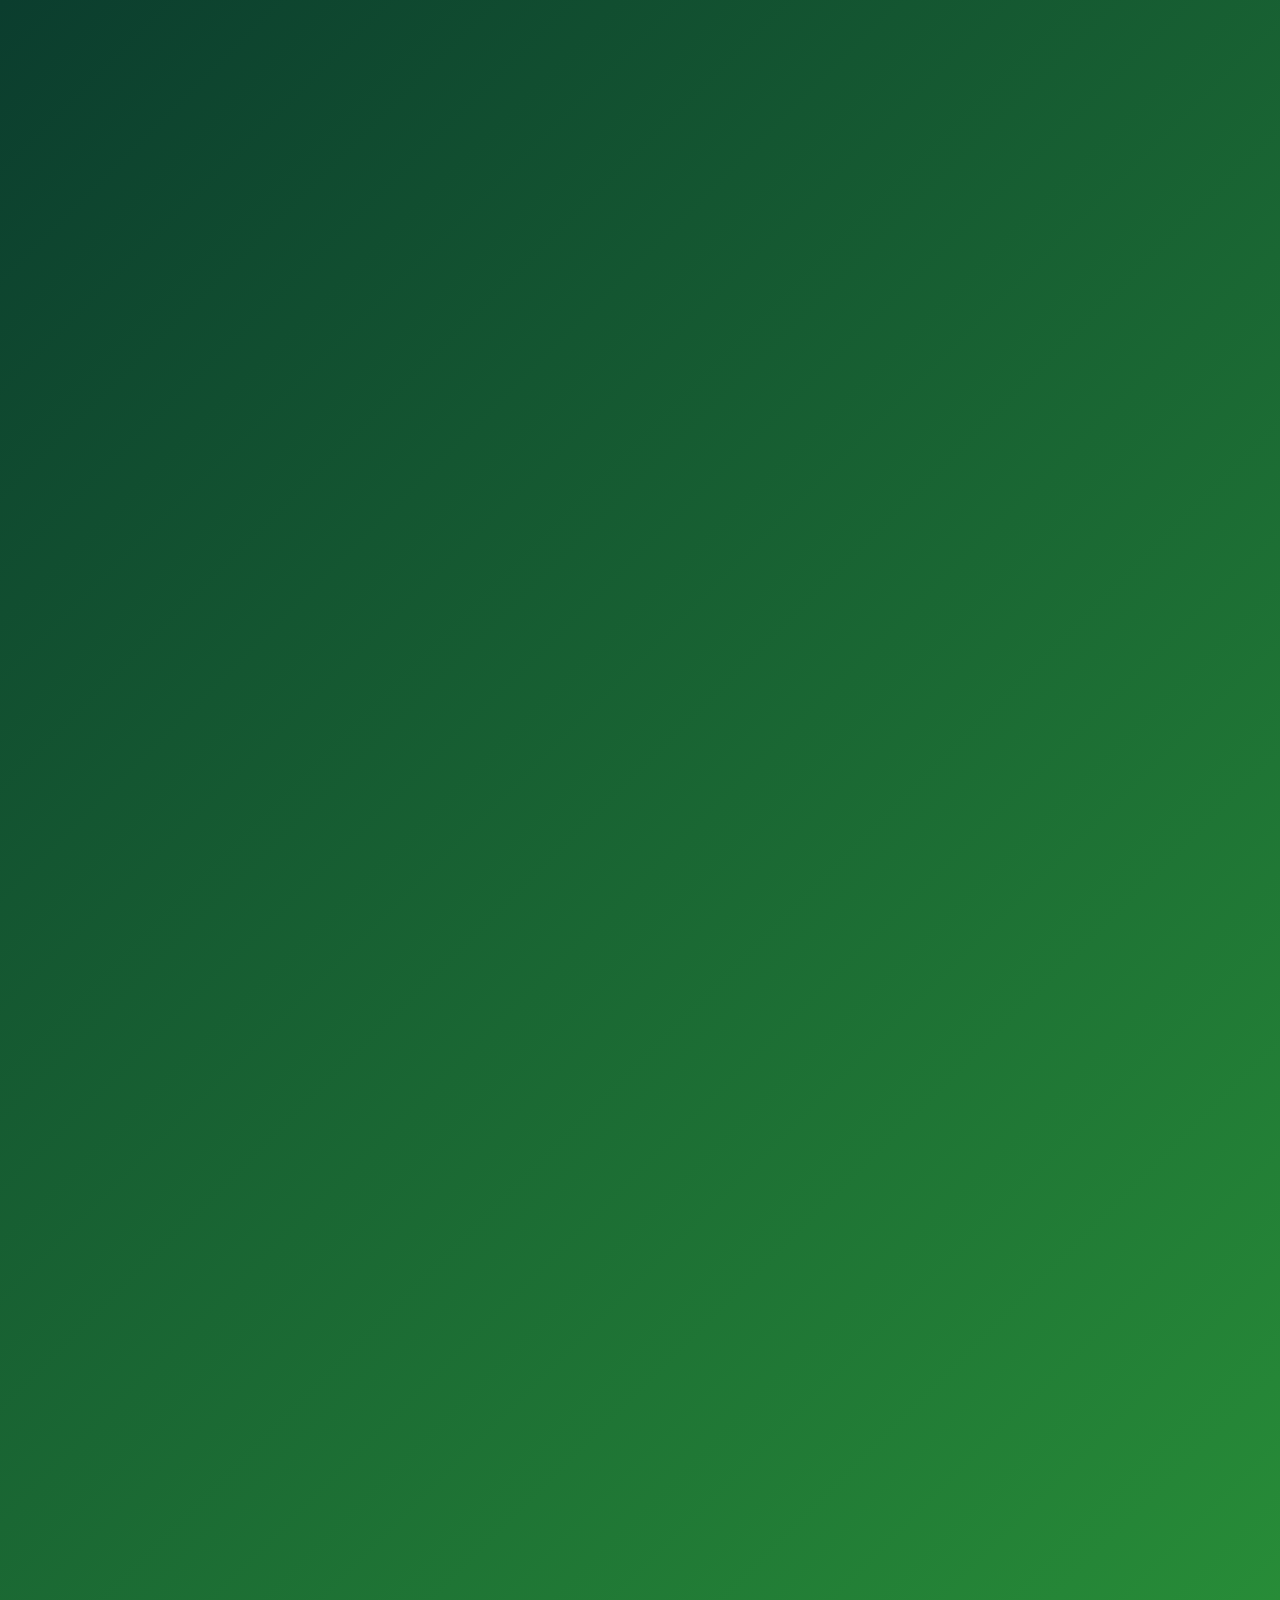
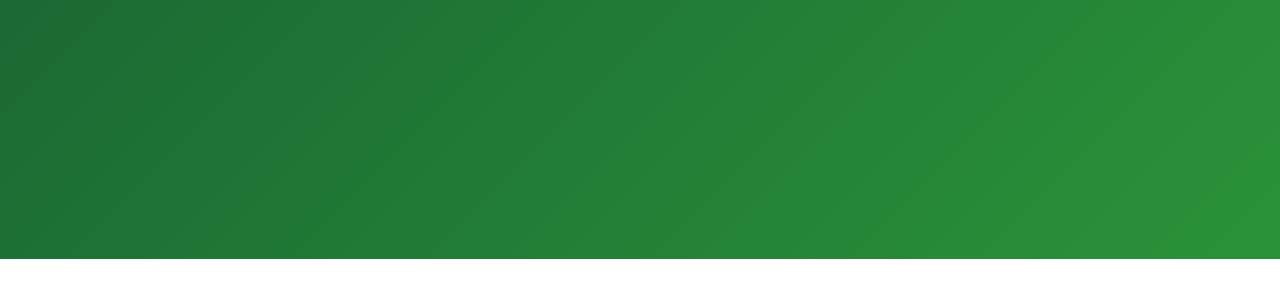
<file: index.html>
<!DOCTYPE html>
<html lang="en">
<head>
  <meta charset="UTF-8">
  <meta name="viewport" content="width=device-width, initial-scale=1.0">
  <title>Camp Eureka 2025</title>
  <!-- Google Fonts -->
  <link href="https://fonts.googleapis.com/css2?family=Cinzel:wght@600&family=Cormorant+Garamond:wght@400&display=swap" rel="stylesheet">
  <link rel="stylesheet" href="style.css">
  <link rel="stylesheet" href="https://cdnjs.cloudflare.com/ajax/libs/font-awesome/6.5.0/css/all.min.css">

</head>
<body>
  <!-- Hero Section -->
  <section class="hero">
    <div class="overlay">
      <h1 class="fade-drop">Champions of Eureka</h1>
      <p class="fade-drop delay">Honouring the brave, the bold, and the brilliant minds of Camp Eureka 2025.</p>
    </div>
  </section>

  <!-- Volunteers Section -->
  <section class="volunteers fade-section">
    <h2>With Gratitude</h2>
    <p>To those that came before, paving the way for today.</p>
    <div class="volunteer-grid">
      <div class="volunteer">
        <a href="volunteer1.jpg" class="lightbox-link"><img src="volunteer1.jpg" alt="Highlight 1"></a>
      </div>
      <div class="volunteer">
        <a href="volunteer2.jpg" class="lightbox-link"><img src="volunteer2.jpg" alt="Highlight 1"></a>

      </div>
    </div>
  </section>
   
<aside class="sidebar">
  <ul class="game-list">
    <li><a href="game1.html" class="game-link">1st Side Die: Monkey Mayhem</a></li>
    <li><a href="game2.html" class="game-link">2nd Side Die: Crocodile Crossing</a></li>
    <li><a href="game3.html" class="game-link">3rd Side Die: Jungle Trivia</a></li>
    <li><a href="game4.html" class="game-link">4th Side Die: Jungle Soundoff</a></li>
    <li><a href="game5.html" class="game-link">5th Side Die: Snake Egg Transfer</a></li>
    <li><a href="game6.html" class="game-link">6th Side Die: Shaman’s Curse</a></li>
          <li><a href="winners.html">Winners</a></li>
  </ul>
</aside>


  <!-- Fade-in Scroll Script -->
  <script src="script.js"></script>
</body>
</html>
</file>
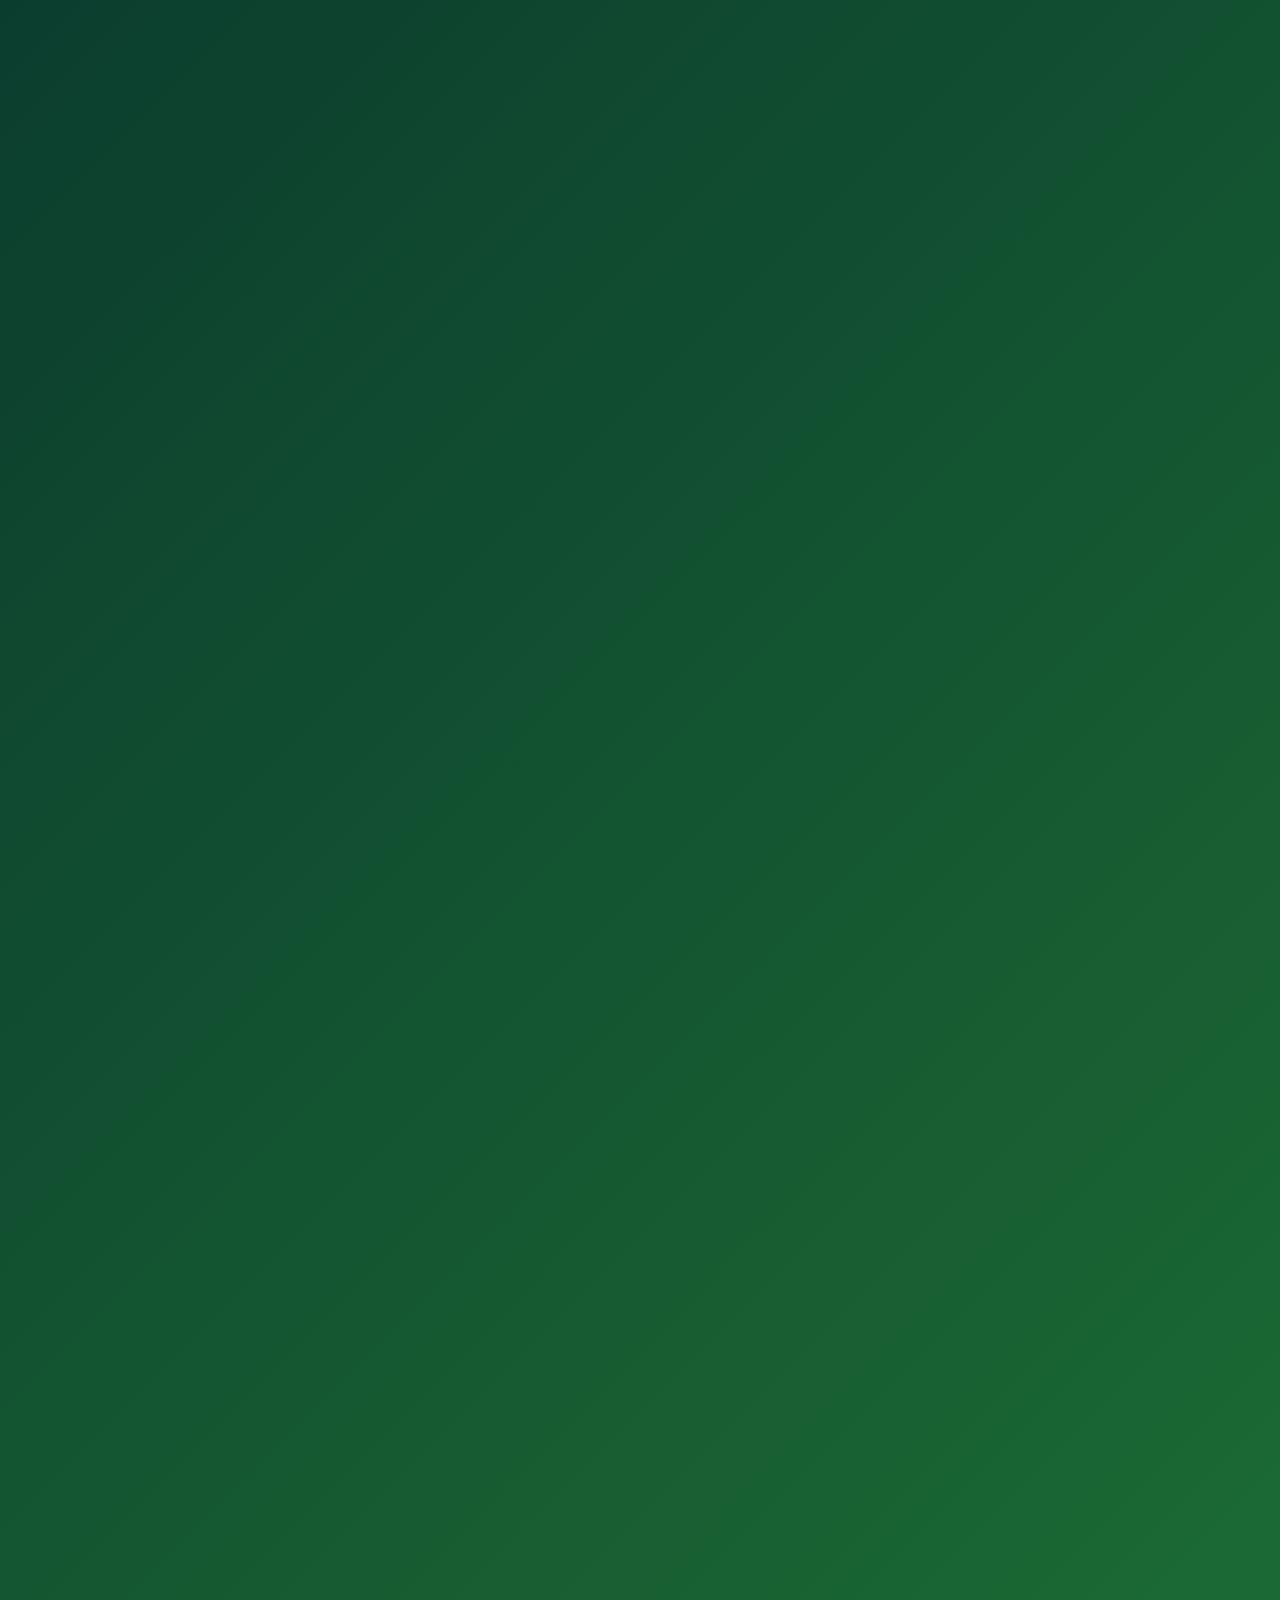
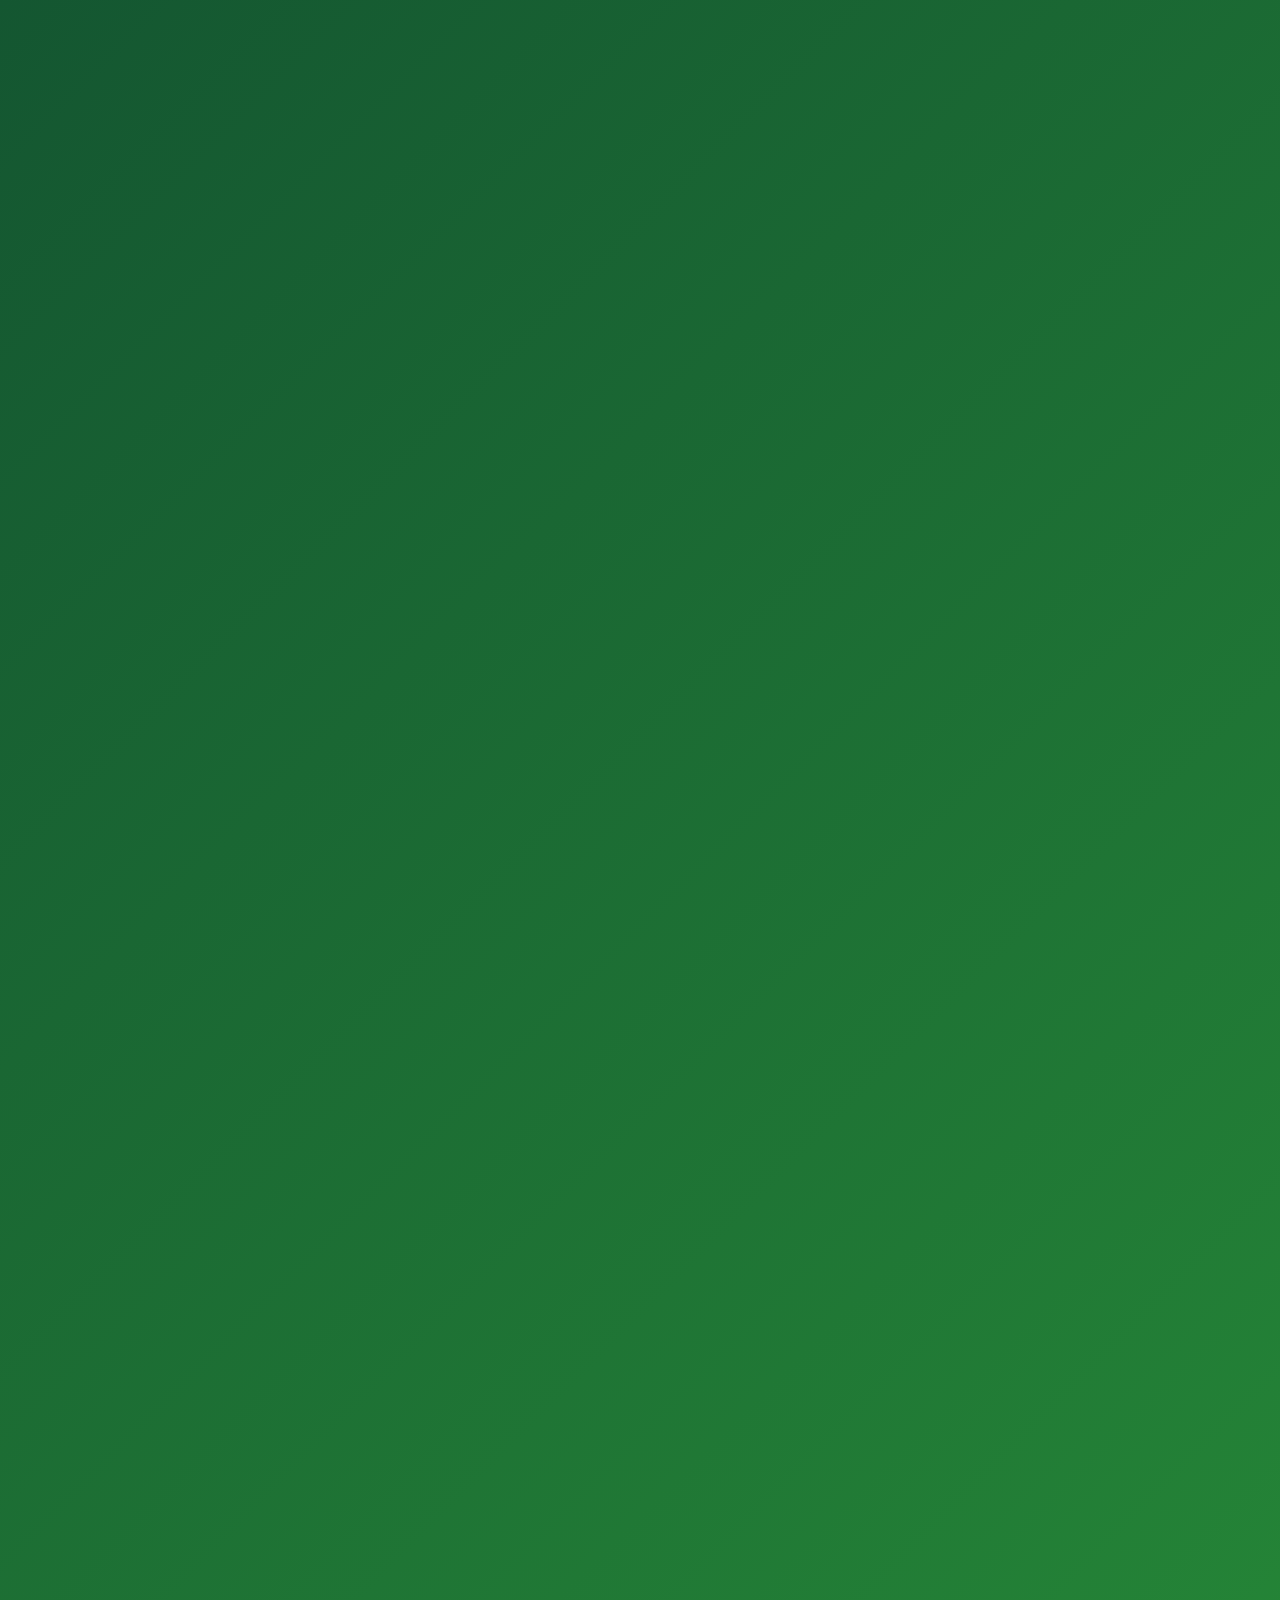
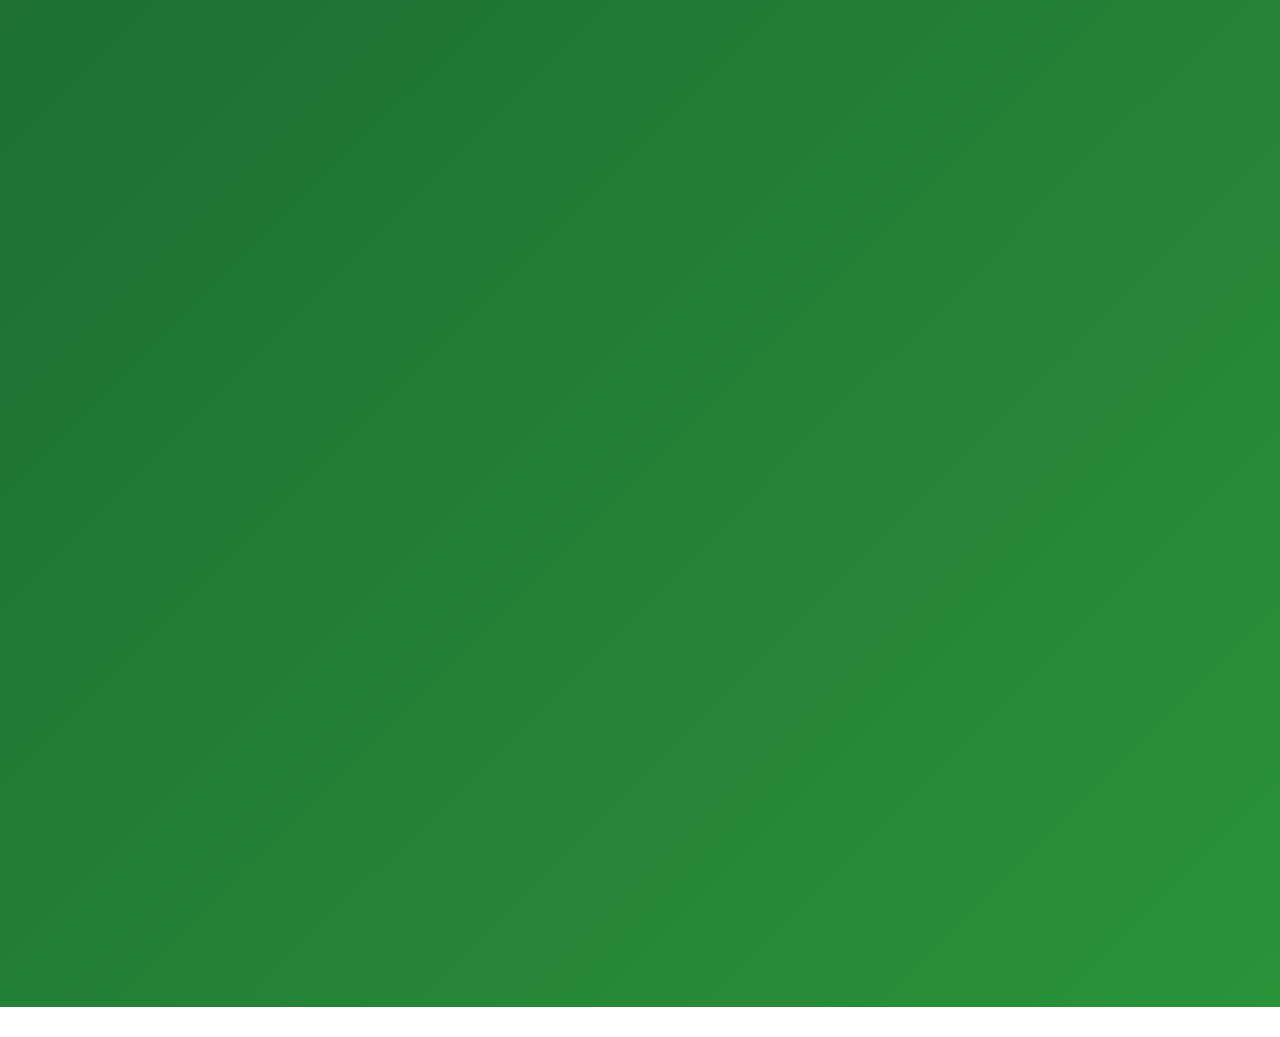
<file: game1.html>
<!DOCTYPE html>
<html lang="en">
<head>
  <meta charset="UTF-8">
  <meta name="viewport" content="width=device-width, initial-scale=1.0">
  <title>Game 1 – Monkey Mayhem</title>
  <link href="https://fonts.googleapis.com/css2?family=Cinzel:wght@600&family=Cormorant+Garamond:wght@400&display=swap" rel="stylesheet">
  <link rel="stylesheet" href="style.css">
</head>
<body>

  <!-- Sidebar -->
<aside class="sidebar">
  <ul class="game-list">
    <li><a href="index.html" class="game-link">Home</a></li>
    <li><a href="game1.html" class="game-link">1st Side Die: Monkey Mayhem</a></li>
    <li><a href="game2.html" class="game-link">2nd Side Die: Crocodile Crossing</a></li>
    <li><a href="game3.html" class="game-link">3rd Side Die: Jungle Trivia</a></li>
    <li><a href="game4.html" class="game-link">4th Side Die: Jungle Soundoff</a></li>
    <li><a href="game5.html" class="game-link">5th Side Die: Snake Egg Transfer</a></li>
    <li><a href="game6.html" class="game-link">6th Side Die: Shaman’s Curse</a></li>
          <li><a href="winners.html">Winners</a></li>
  </ul>
</aside>

  <!-- Main Content -->
  <div class="page-content">
    <div class="game-hero">
      <img src="game1.jpg" alt="Monkey Mayhem Tile" class="game-tile-image">
    </div>

    <div class="game-description">
      <h1>Side Die: Monkey Mayhem</h1>
      <p>One blindfolded player must retrieve a hidden “banana” (plush) using only verbal directions from teammates. Requires clear communication. Obstacles marked with cones or floor markers. No physical contact allowed. Challenge ends when the banana is retrieved and returned.</p>
    </div>

    <div class="game-highlights">
      <h2>Highlights</h2>
      <div class="highlight-grid">
        <a href="placeholder.jpg" class="lightbox-link"><img src="placeholder.jpg" alt="Highlight 1"></a>
        <a href="placeholder.jpg" class="lightbox-link"><img src="placeholder.jpg" alt="Highlight 2"></a>
      </div>
    </div>
  </div>

  <script src="script.js"></script>
</body>
</html>
</file>
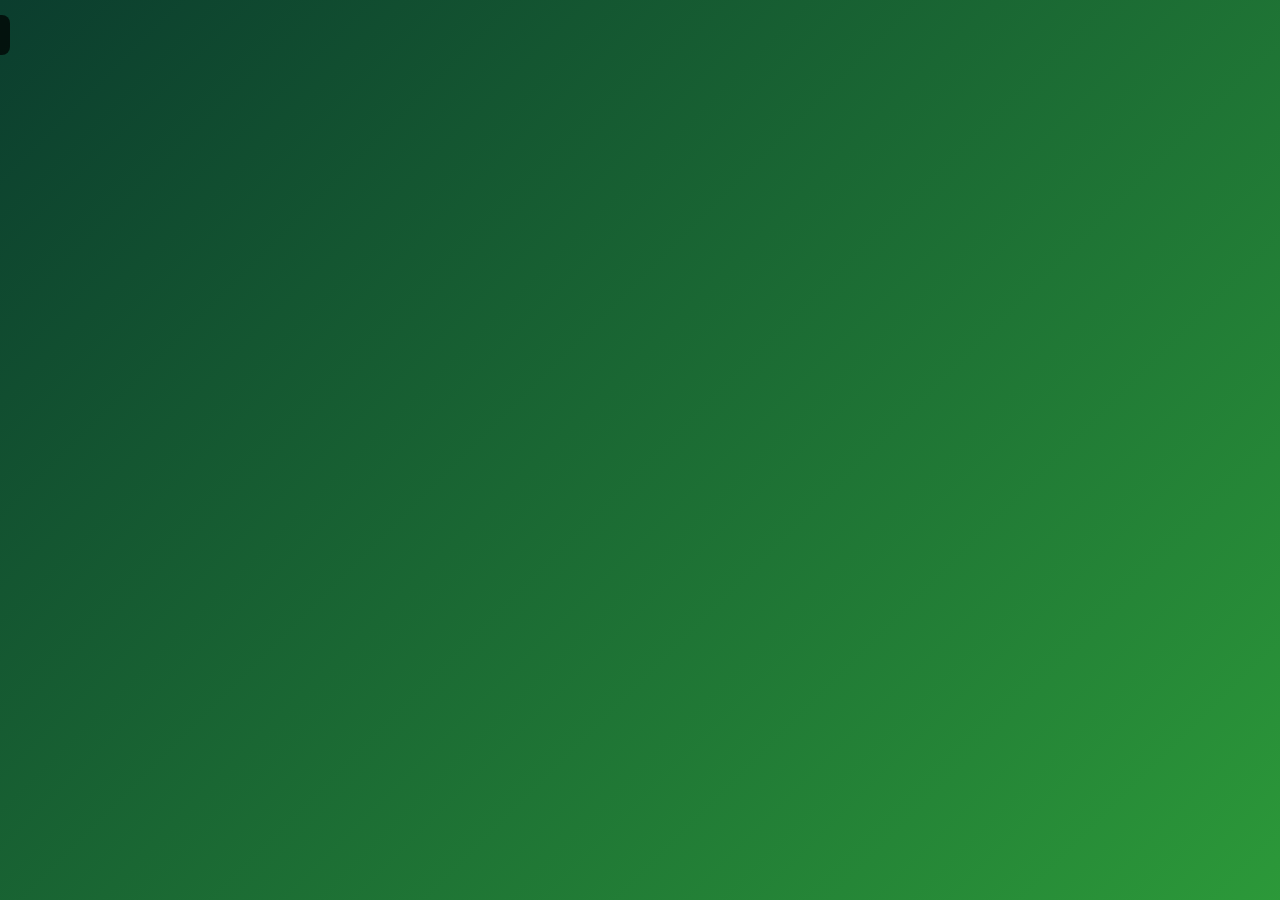
<file: game3.html>
<!DOCTYPE html>
<html lang="en">
<head>
  <meta charset="UTF-8">
  <meta name="viewport" content="width=device-width, initial-scale=1.0">
  <title>Game 3 – Jungle Trivia</title>
  <link href="https://fonts.googleapis.com/css2?family=Cinzel:wght@600&family=Cormorant+Garamond:wght@400&display=swap" rel="stylesheet">
  <link rel="stylesheet" href="style.css">
</head>
<body>
   <!-- Hamburger Button -->
<div class="hamburger" id="hamburger">
  &#9776; <!-- Unicode hamburger icon -->
</div>
  <div class="sidebar">
  <ul class="game-list">
    <li><a href="index.html" class="game-link">Home</a></li>
    <li><a href="game1.html" class="game-link">1st Side Die: Monkey Mayhem</a></li>
    <li><a href="game2.html" class="game-link">2nd Side Die: Crocodile Crossing</a></li>
    <li><a href="game3.html" class="game-link">3rd Side Die: Jungle Trivia</a></li>
    <li><a href="game4.html" class="game-link">4th Side Die: Jungle Soundoff</a></li>
    <li><a href="game5.html" class="game-link">5th Side Die: Snake Egg Transfer</a></li>
    <li><a href="game6.html" class="game-link">6th Side Die: Shaman’s Curse</a></li>
          <li><a href="winners.html">Winners</a></li>
  </ul>
  </div>

  <div class="page-content">
    <div class="game-hero">
      <img src="game3.jpg" alt="Jungle Trivia Tile" class="game-tile-image">
    </div>

    <div class="game-description">
      <h1>Side Die: Jungle Trivia</h1>
      <p>A fast-paced jungle quiz where players race to buzz in with the right answers. But beware—buzzing too early with the wrong answer gives the other team the advantage. Quick thinking and sharp knowledge are the keys to victory.</p>
    </div>


  <script src="script.js"></script>
</body>
</html>
</file>
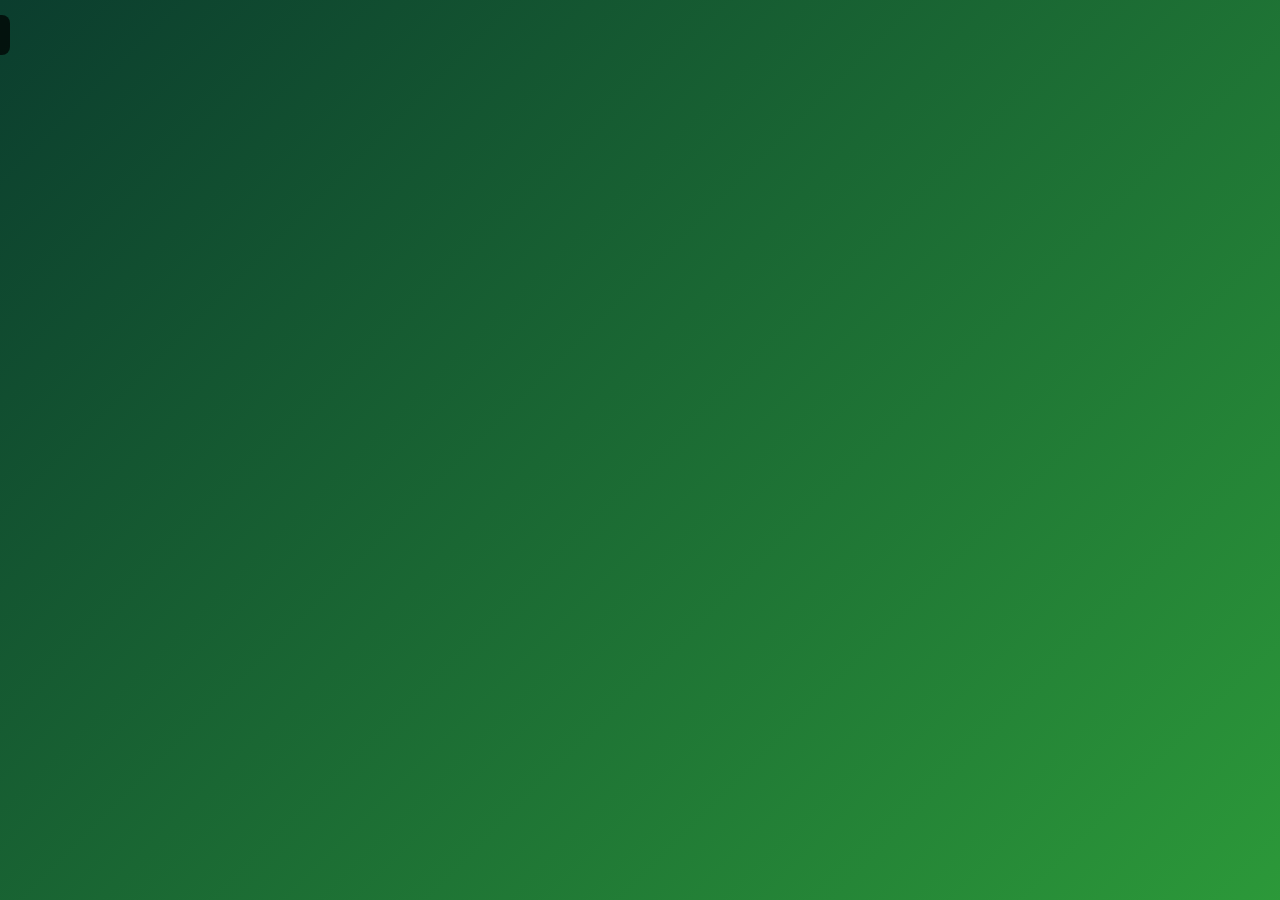
<file: game4.html>
<!DOCTYPE html>
<html lang="en">
<head>
  <meta charset="UTF-8">
  <meta name="viewport" content="width=device-width, initial-scale=1.0">
  <title>Game 4 – Jungle Soundoff</title>
  <link href="https://fonts.googleapis.com/css2?family=Cinzel:wght@600&family=Cormorant+Garamond:wght@400&display=swap" rel="stylesheet">
  <link rel="stylesheet" href="style.css">
</head>
<body>
   <!-- Hamburger Button -->
<div class="hamburger" id="hamburger">
  &#9776; <!-- Unicode hamburger icon -->
</div>
  <div class="sidebar">
  <ul class="game-list">
    <li><a href="index.html" class="game-link">Home</a></li>
    <li><a href="game1.html" class="game-link">1st Side Die: Monkey Mayhem</a></li>
    <li><a href="game2.html" class="game-link">2nd Side Die: Crocodile Crossing</a></li>
    <li><a href="game3.html" class="game-link">3rd Side Die: Jungle Trivia</a></li>
    <li><a href="game4.html" class="game-link">4th Side Die: Jungle Soundoff</a></li>
    <li><a href="game5.html" class="game-link">5th Side Die: Snake Egg Transfer</a></li>
    <li><a href="game6.html" class="game-link">6th Side Die: Shaman’s Curse</a></li>
          <li><a href="winners.html">Winners</a></li>
  </ul>
  </div>

  <div class="page-content">
    <div class="game-hero">
      <img src="game4.jpg" alt="Jungle Soundoff Tile" class="game-tile-image">
    </div>

    <div class="game-description">
      <h1>Side Die: Jungle Soundoff</h1>
      <p>Two performers—one miming and one making sounds—bring jungle animals to life while teammates guess what they are. With just one minute per round, creativity and teamwork will determine which team roars to the top.</p>
    </div>
  <script src="script.js"></script>
</body>
</html>
</file>
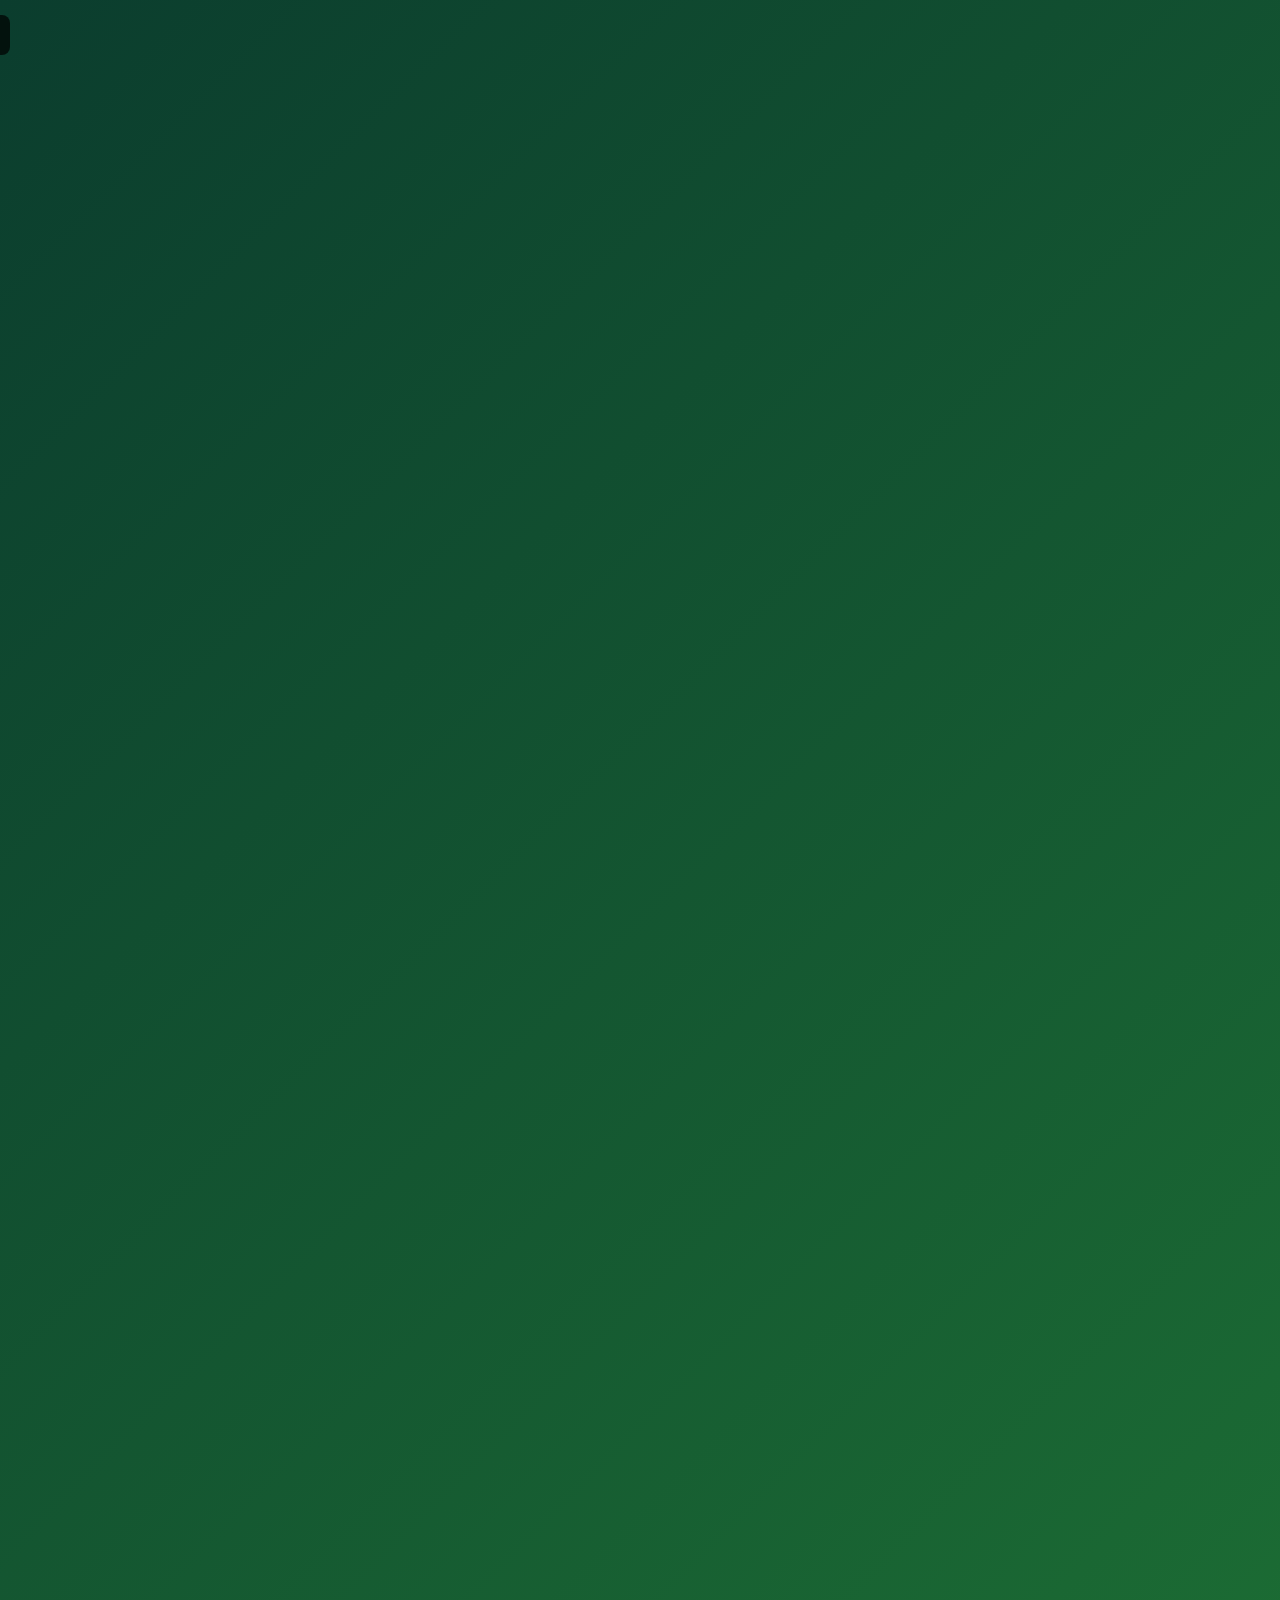
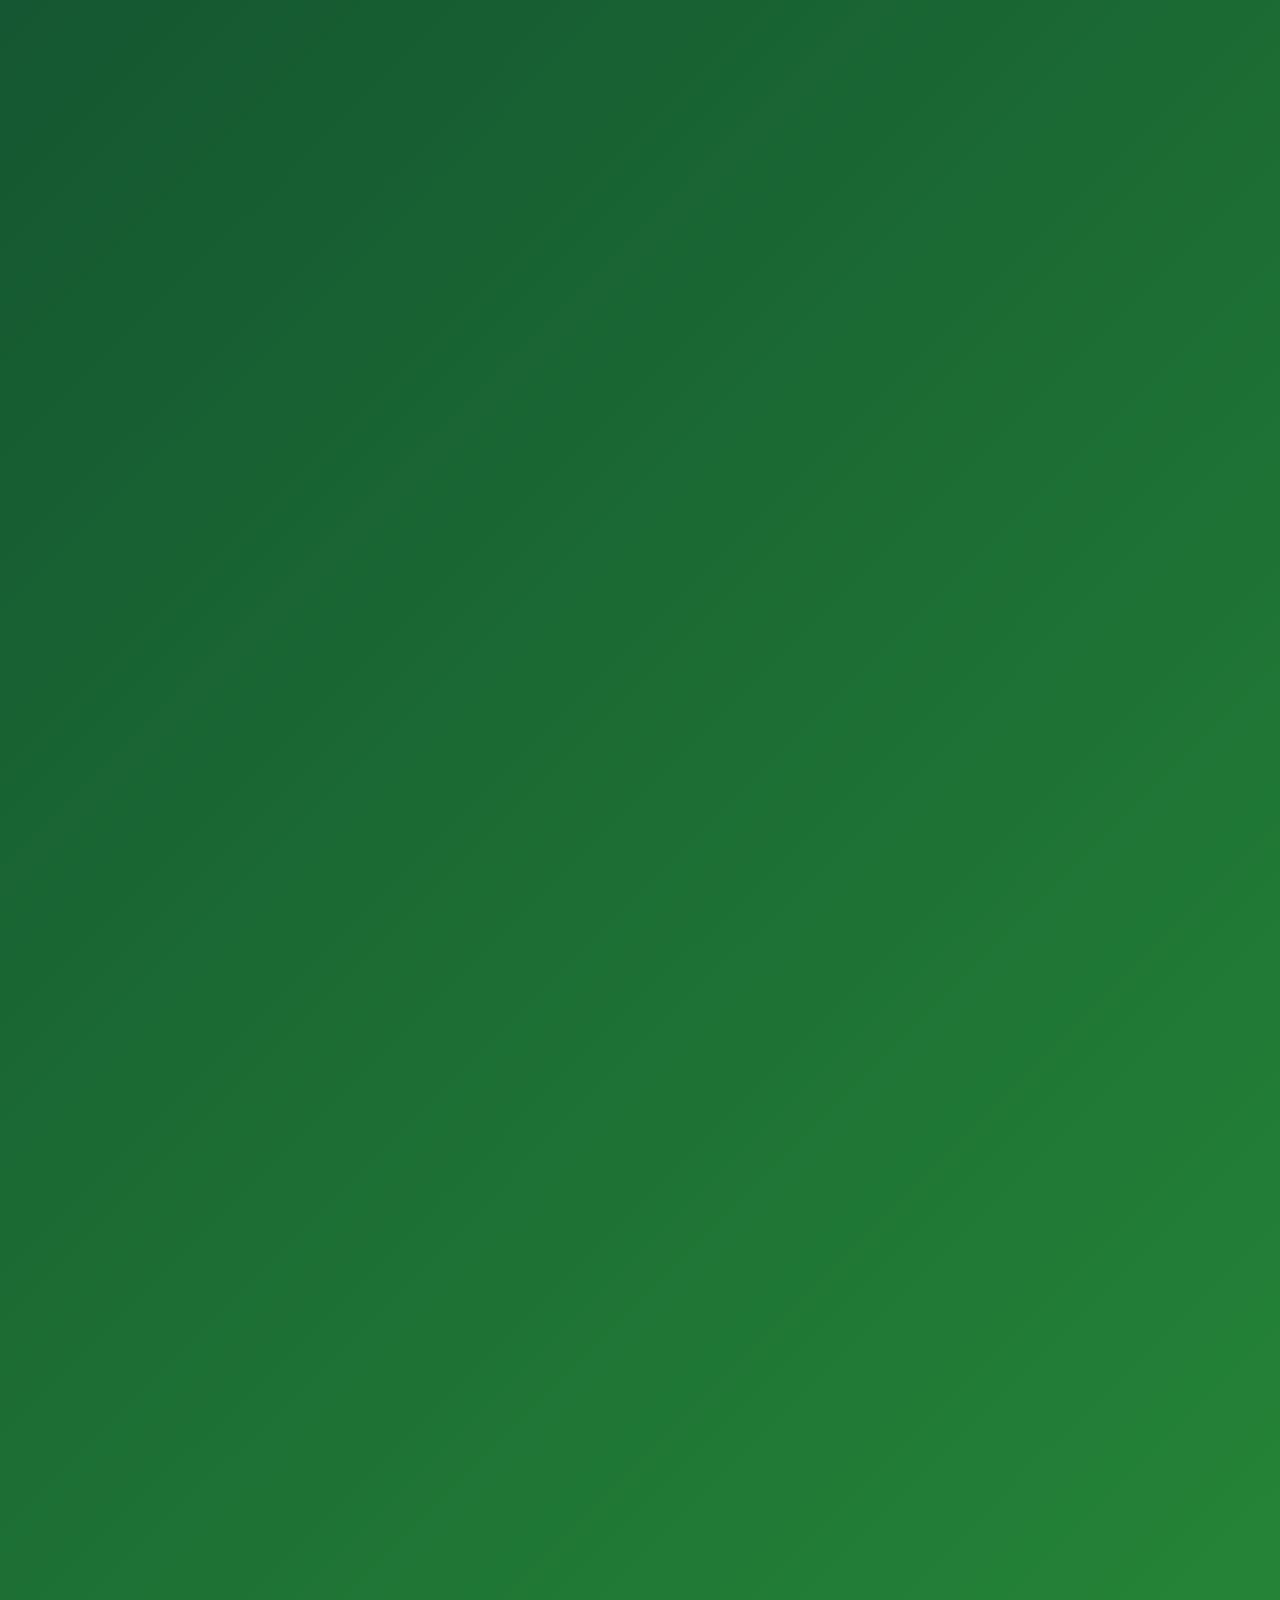
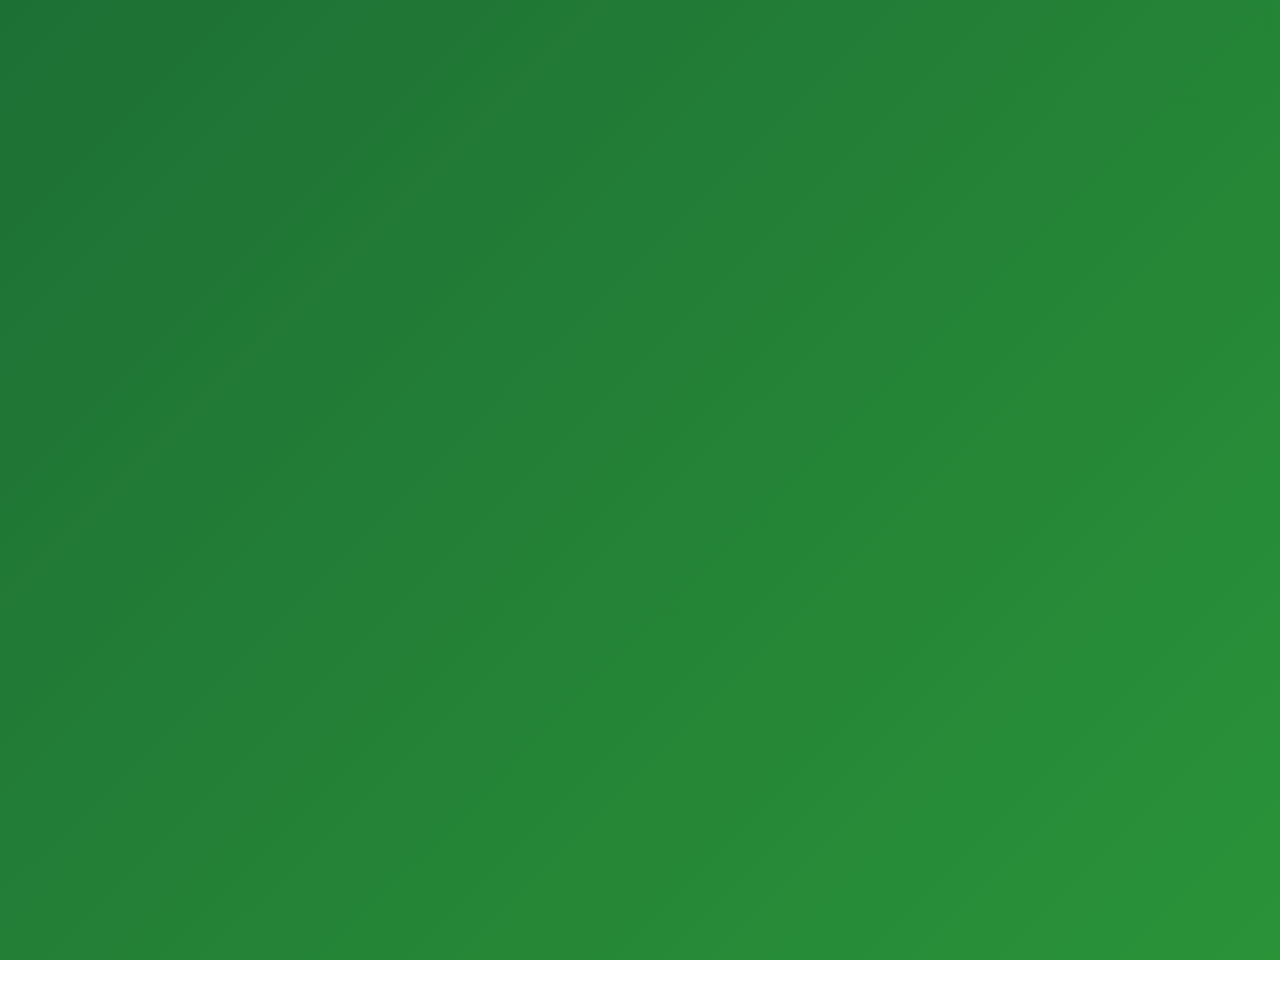
<file: game5.html>
<!DOCTYPE html>
<html lang="en">
<head>
  <meta charset="UTF-8">
  <meta name="viewport" content="width=device-width, initial-scale=1.0">
  <title>Game 5 – Snake Egg Transfer</title>
  <link href="https://fonts.googleapis.com/css2?family=Cinzel:wght@600&family=Cormorant+Garamond:wght@400&display=swap" rel="stylesheet">
  <link rel="stylesheet" href="style.css">
</head>
<body>
   <!-- Hamburger Button -->
<div class="hamburger" id="hamburger">
  &#9776; <!-- Unicode hamburger icon -->
</div>
  <div class="sidebar">
  <ul class="game-list">
    <li><a href="index.html" class="game-link">Home</a></li>
    <li><a href="game1.html" class="game-link">1st Side Die: Monkey Mayhem</a></li>
    <li><a href="game2.html" class="game-link">2nd Side Die: Crocodile Crossing</a></li>
    <li><a href="game3.html" class="game-link">3rd Side Die: Jungle Trivia</a></li>
    <li><a href="game4.html" class="game-link">4th Side Die: Jungle Soundoff</a></li>
    <li><a href="game5.html" class="game-link">5th Side Die: Snake Egg Transfer</a></li>
    <li><a href="game6.html" class="game-link">6th Side Die: Shaman’s Curse</a></li>
          <li><a href="winners.html">Winners</a></li>
  </ul>
  </div>

  <div class="page-content">
    <div class="game-hero">
      <img src="game5.jpg" alt="Snake Egg Transfer Tile" class="game-tile-image">
    </div>

    <div class="game-description">
      <h1>Side Die: Snake Egg Transfer</h1>
      <p>Carefully transport “snake eggs” using chopsticks while avoiding drops along the way. Each successful delivery passes the challenge to the next teammate. Steady hands and patience make all the difference.</p>
    </div>

    <div class="game-highlights">
      <h2>Highlights</h2>
      <div class="highlight-grid">
        <a href="Snaketoss1.jpg" class="lightbox-link"><img src="Snaketoss1.jpg" alt="Highlight 1"></a>
        <a href="Snaketoss2.jpg" class="lightbox-link"><img src="Snaketoss2.jpg" alt="Highlight 2"></a>
      </div>
    </div>
  </div>

  <script src="script.js"></script>
</body>
</html>
</file>
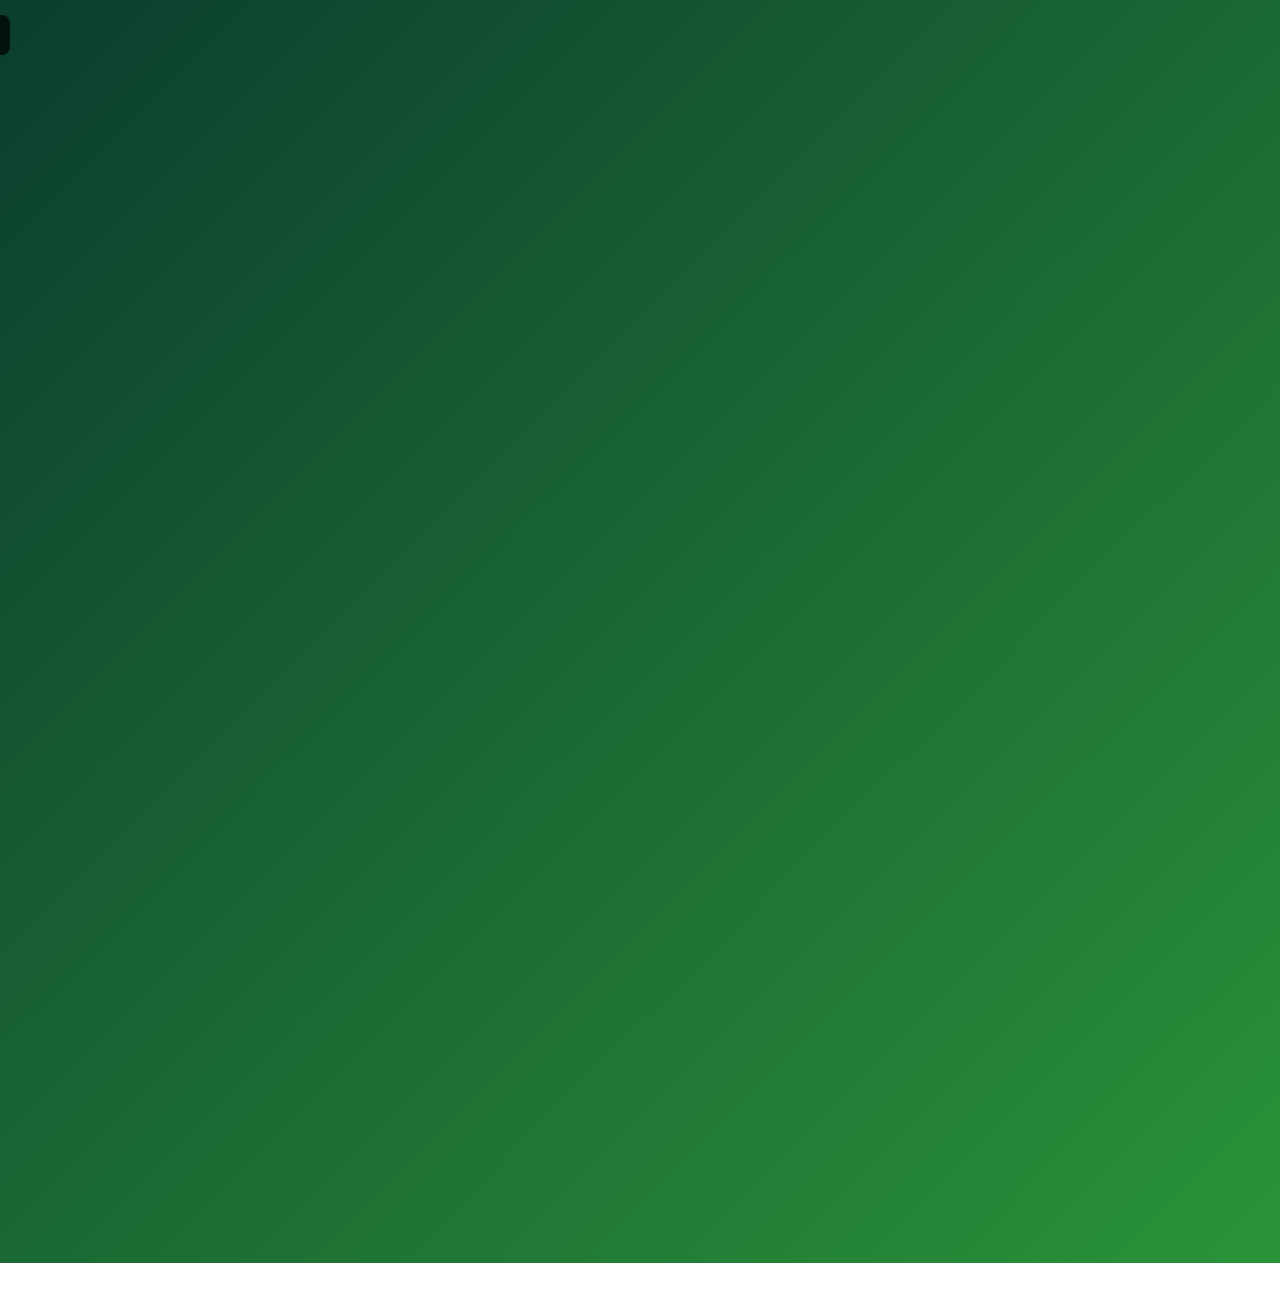
<file: winners.html>
<!DOCTYPE html>
<html lang="en">
<head>
  <meta charset="UTF-8">
  <meta name="viewport" content="width=device-width, initial-scale=1.0">
  <title>Camp Eureka 2025 - Winners</title>
  <link href="https://fonts.googleapis.com/css2?family=Cinzel:wght@600&family=Cormorant+Garamond:wght@400&display=swap" rel="stylesheet">
  <link rel="stylesheet" href="style.css">
</head>
<body class="fade-in">
   <!-- Hamburger Button -->
<div class="hamburger" id="hamburger">
  &#9776; <!-- Unicode hamburger icon -->
</div>
  <!-- Sidebar -->
  <div class="sidebar">
    <ul>
      <li><a href="index.html">Home</a></li>
      <li><a href="game1.html">Monkey Mayhem</a></li>
      <li><a href="game2.html">Crocodile Crossing</a></li>
      <li><a href="game3.html">Jungle Trivia</a></li>
      <li><a href="game4.html">Jungle Soundoff</a></li>
      <li><a href="game5.html">Snake Egg Transfer</a></li>
      <li><a href="game6.html">Shaman’s Curse</a></li>
      <li><a href="winners.html">Winners</a></li>
    </ul>
  </div>

  <div class="page-content">
    <!-- Winners Section -->
<div class="game-hero fade-section">
  <h1>Champions</h1>
</div>

    <div class="highlight-grid winners fade-section">
      <div class="team-card">
        <a href="placeholder.jpg" class="lightbox-link"><img src="placeholder.jpg" alt="Winner 1"></a>
        <p>Team Alpha</p>
      </div>
      <div class="team-card">
        <a href="placeholder.jpg" class="lightbox-link"><img src="placeholder.jpg" alt="Winner 2"></a>
        <p>Team Bravo</p>
      </div>
      <div class="team-card">
        <a href="placeholder.jpg" class="lightbox-link"><img src="placeholder.jpg" alt="Winner 3"></a>
        <p>Team Charlie</p>
      </div>
      <div class="team-card">
        <a href="placeholder.jpg" class="lightbox-link"><img src="placeholder.jpg" alt="Winner 4"></a>
        <p>Team Delta</p>
      </div>
    </div>

    <!-- Other Teams Section -->
    <div class="game-hero fade-section" style="margin-top:50px;">
      <h1>Momento Mori</h1>
    </div>

    <div class="highlight-grid other-teams fade-section">
      <div class="team-card">
        <a href="placeholder.jpg" class="lightbox-link"><img src="placeholder.jpg" alt="Team 1"></a>
        <p>Team Echo</p>
      </div>
      <div class="team-card">
        <a href="placeholder.jpg" class="lightbox-link"><img src="placeholder.jpg" alt="Team 2"></a>
        <p>Team Foxtrot</p>
      </div>
      <div class="team-card">
        <a href="placeholder.jpg" class="lightbox-link"><img src="placeholder.jpg" alt="Team 3"></a>
        <p>Team Golf</p>
      </div>
      <div class="team-card">
        <a href="placeholder.jpg" class="lightbox-link"><img src="placeholder.jpg" alt="Team 4"></a>
        <p>Team Hotel</p>
      </div>
    </div>
  </div>

  <script src="script.js"></script>
</body>
</html>
</file>
<file: style.css>
/* Global Reset */
body, html, section, footer, h1, h2, p {
  overflow-x: hidden; /* no left-right scroll */
  margin: 0;
  padding: 0;
  font-family: 'Arial', sans-serif;
  color: #fff;
}

/* Apply one continuous animated gradient to the whole page */
body {
  background: linear-gradient(-45deg, #013220, #064635, #34b03c, #0b3d2e);
  background-size: 400% 400%;
  animation: gradientMove 12s ease infinite;
  transition: opacity 0.8s ease; /* smooth transition */
  opacity: 1; /* prevent flash of blank page */
    -webkit-animation: gradientShift 15s ease infinite; /* Safari & iOS */
  -moz-animation: gradientShift 15s ease infinite;    /* Firefox */
  -o-animation: gradientShift 15s ease infinite;      /* Older Opera */
}

body.fade-in { opacity: 1; }
body.fade-out { opacity: 0; }

/* Keyframes for background movement */
@keyframes gradientShift {
  0% {
    background-position: 0% 50%;
  }
  50% {
    background-position: 100% 50%;
  }
  100% {
    background-position: 0% 50%;
  }
}

/* Safari/iOS sometimes needs explicit */
@-webkit-keyframes gradientShift {
  0% {
    background-position: 0% 50%;
  }
  50% {
    background-position: 100% 50%;
  }
  100% {
    background-position: 0% 50%;
  }
}

/* --------------------------------- */
/* Hero Section */
/* --------------------------------- */
.hero {
  height: 100vh;
  display: flex;
  align-items: center;
  justify-content: center;
  text-align: center;
  padding: 60px 15px 40px 15px;
}

.overlay { max-width: 90%; }

/* Animations for text */
.fade-drop {
  opacity: 0;
  transform: translateY(-20px);
  animation: fadeDrop 1.5s ease forwards;
}
.fade-drop.delay { animation-delay: 1s; }

@keyframes fadeDrop {
  to { opacity: 1; transform: translateY(0); }
}

/* Titles */
.overlay h1 {
  font-family: 'Cinzel', serif;
  font-size: clamp(2.2rem, 9vw, 4.5rem);
  margin-bottom: 15px;
  letter-spacing: 3px;
  text-transform: uppercase;
  color: #ffcc00;
  text-shadow: 2px 2px 10px rgba(0,0,0,0.8);
}
.overlay p {
  font-family: 'Cormorant Garamond', serif;
  font-size: clamp(1.1rem, 4.5vw, 1.6rem);
  line-height: 1.5;
  color: #e6e6e6;
  max-width: 600px;
  margin: 0 auto;
}

/* --------------------------------- */
/* Volunteers Section */
/* --------------------------------- */
.volunteers { padding: 60px 20px 40px 20px; text-align: center; }
.volunteers h2 {
  font-family: 'Cinzel', serif;
  font-size: clamp(1.8rem, 6vw, 3rem);
  color: #ffcc00;
  margin-bottom: 15px;
}
.volunteers p {
  font-family: 'Cormorant Garamond', serif;
  font-size: clamp(1rem, 4vw, 1.3rem);
  color: #e6e6e6;
  margin-bottom: 30px;
}
.volunteer-grid {
  display: grid;
  grid-template-columns: repeat(auto-fit, minmax(220px, 1fr));
  gap: 20px;
  max-width: 800px;
  margin: 0 auto;
}
.volunteer img {
  width: 100%;
  border-radius: 12px;
  box-shadow: 0 4px 12px rgba(0,0,0,0.4);
  transition: transform 0.3s ease;
}
.volunteer img:hover { transform: scale(1.05); }
.volunteer h3 {
  margin-top: 10px;
  font-family: 'Cormorant Garamond', serif;
  font-size: 1.2rem;
  color: #ffdd55;
}

/* --------------------------------- */
/* Fade-in scroll sections */
/* --------------------------------- */
.fade-section {
  opacity: 0;
  transform: translateY(30px);
  transition: opacity 1s ease, transform 1s ease;
}
.fade-section.show {
  opacity: 1;
  transform: translateY(0);
}

/* --------------------------------- */
/* Footer */
/* --------------------------------- */
.site-footer {
  text-align: center;
  padding: 40px 0;
}
.social-icon {
  color: #fff;
  font-size: 2rem;
  transition: transform 0.3s, color 0.3s;
}
.social-icon:hover {
  color: #ffcc00;
  transform: scale(1.2);
}

/* --------------------------------- */
/* Sidebar + Hamburger Menu */
/* --------------------------------- */
/* === Hamburger Button (Hidden by Default, Peeks Out) === */
.hamburger {
  position: fixed;
  top: 15px;
  left: -40px; /* hidden off-screen except small tab */
  width: 50px;
  height: 40px;
  background: rgba(0,0,0,0.7);
  border-radius: 0 8px 8px 0;
  font-size: 1.5rem;
  color: #fff;
  display: flex;
  align-items: center;
  justify-content: center;
  cursor: pointer;
  z-index: 1100;
  transition: left 0.3s ease;
}
/* When sidebar is closed, hamburger peeks slightly */
.sidebar-closed .hamburger {
  left: 0; /* show just the tab */
}

/* When sidebar is open, hamburger slides with sidebar */
.sidebar-open .hamburger {
  left: 200px; /* aligns at edge of sidebar */
}
/* === Sidebar Styling === */
.sidebar {
  position: fixed;
  top: 0;
  left: -200px; /* hidden */
  width: 200px;
  height: 100%;
  background: rgba(11, 61, 46, 0.95);
  color: #fff;
  transition: left 0.3s ease;
  z-index: 1000;
  overflow-y: auto;
}
.sidebar.active {
  left: 0; /* slides in */
}
/* Ensure page content fills full width */
.page-content {
  margin: 0 auto;         /* centers the block itself */
  padding: 20px;
  max-width: 100%;        /* no unintended shrinking */
  text-align: center;     /* centers inline text & elements */
  box-sizing: border-box; /* prevent overflow issues */
}

/* Prevent sidebar from pushing content on mobile */
@media (max-width: 768px) {
  .sidebar {
    position: fixed;
    left: -250px;          /* stays hidden unless opened */
    width: 250px;
  }

  .page-content {
    margin: 0;             /* no offset */
    width: 100%;           /* take full screen width */
    padding: 15px;
  }
}

/* Titles (Champions, Momento Mori, etc.) */
.game-hero h1, .overlay h1 {
  font-family: 'Cinzel', serif;
  font-size: clamp(2rem, 7vw, 4rem);
  color: #ffcc00;
  margin: 0 auto 20px auto;
  max-width: 90%; /* ensures no overflow */
  word-wrap: break-word;
}

/* Game tiles always centered */
.game-tile-image {
  display: block;
  margin: 0 auto;
  max-width: 90%;
  border-radius: 20px;
}
.sidebar ul {
  list-style: none;
  padding: 0;
  margin: 0;
}

.sidebar ul li a {
  display: block;
  padding: 12px;
  color: #fff;
  text-decoration: none;
  font-family: 'Cormorant Garamond', serif;
  transition: color 0.3s, transform 0.3s;
}
.sidebar ul li a:hover {
  color: #ffcc00;
  transform: translateX(5px);
}
/* Hide hamburger when sidebar is open */
.hamburger.hidden {
  display: none;
}
.page-content {
  margin-left: 0;
  padding: 20px;
  transition: margin-left 0.3s;
}

/* Responsive: no need for hover expand */
@media (max-width: 768px) {
  .page-content {
    padding: 15px;
  }
}

/* Responsive: no need for hover expand */
@media (max-width: 768px) {
  .page-content {
    padding: 15px;
  }
}

/* --------------------------------- */
/* Game Pages */
/* --------------------------------- */
/* Hero Section Styling */
.game-hero {
  text-align: center;        /* centers content horizontally */
  margin: 20px 0;
}

.game-hero h1 {
  font-family: 'Cinzel', serif; /* matches your font */
  font-size: 3rem;              /* default desktop size */
  font-weight: 600;
  margin: 0 auto;
  text-align: center;
          /* better spacing */
  word-wrap: break-word;        /* breaks long words if needed */
  overflow-wrap: break-word;
}

/* Responsive Adjustments for Tablets */
@media (max-width: 900px) {
  .game-hero h1 {
    font-size: 2.5rem;
  }
}

/* Responsive Adjustments for Mobile */
@media (max-width: 600px) {
  .game-hero h1 {
    font-size: 2rem;        /* smaller size for narrow screens */
  }
}

/* Very small devices */
@media (max-width: 400px) {
  .game-hero h1 {
    font-size: 1.6rem;
  }
}


.game-tile-image {
  max-width: 400px;
  width: 80%;
  border-radius: 20px;
  box-shadow: 0 8px 20px rgba(0,0,0,0.6);
  transition: transform 0.3s ease;
}
.game-tile-image:hover { transform: scale(1.05); }

.game-description {
  text-align: center;
  padding: 20px 15px;
  max-width: 900px;
  margin: 0 auto 40px auto;
}
.game-description h1 {
  font-family: 'Cinzel', serif;
  font-size: clamp(2rem, 6vw, 3.5rem);
  margin-bottom: 20px;
  color: #ffcc00;
  text-shadow: 2px 2px 8px rgba(0,0,0,0.8);
}
.game-description p {
  font-size: clamp(1.1rem, 3.5vw, 1.4rem);
  line-height: 1.7;
  color: #e6e6e6;
  margin: 0 auto;
  max-width: 800px;
}

.game-highlights { padding: 20px 15px 50px 15px; text-align: center; }
.game-highlights h2 {
  font-family: 'Cinzel', serif;
  font-size: clamp(1.6rem, 5vw, 2.5rem);
  color: #ffcc00;
  margin-bottom: 25px;
  text-shadow: 1px 1px 6px rgba(0,0,0,0.7);
}
.highlight-grid {
  display: grid;
  grid-template-columns: repeat(auto-fit, minmax(200px, 1fr));
  gap: 20px;
  max-width: 1000px;
  margin: 0 auto 40px auto;
}
.highlight-grid img {
  width: 100%;
  border-radius: 15px;
  box-shadow: 0 6px 18px rgba(0,0,0,0.5);
  transition: transform 0.3s ease, box-shadow 0.3s ease;
}
.highlight-grid img:hover {
  transform: scale(1.05);
  box-shadow: 0 8px 25px rgba(0,0,0,0.7);
}

/* Lightbox */
.lightbox-overlay {
  position: fixed;
  top: 0; left: 0;
  width: 100%; height: 100%;
  background: rgba(0,0,0,0.9);
  display: flex;
  align-items: center;
  justify-content: center;
  opacity: 0;
  visibility: hidden;
  transition: opacity 0.3s ease;
  z-index: 2000;
}
.lightbox-overlay img {
  max-width: 90%;
  max-height: 90%;
  border-radius: 15px;
  box-shadow: 0 8px 25px rgba(0,0,0,0.7);
}
.lightbox-overlay.active {
  opacity: 1;
  visibility: visible;
}

/* --------------------------------- */
/* Page Entrance Animations */
/* --------------------------------- */
.page-content {
  opacity: 0;
  transform: translateY(30px);
  animation: contentFadeIn 1s ease forwards;
  animation-delay: 0.3s;
}
@keyframes contentFadeIn {
  to { opacity: 1; transform: translateY(0); }
}
.page-content h1, .page-content h2, .page-content p {
  opacity: 0;
  transform: translateY(20px);
  animation: fadeDrop 1s ease forwards;
}
.page-content h1 { animation-delay: 0.4s; }
.page-content h2 { animation-delay: 0.5s; }
.page-content p { animation-delay: 0.6s; }

/* --------------------------------- */
/* Winners Page */
/* --------------------------------- */
.team-card { text-align: center; }
.team-card p {
  margin-top: 8px;
  font-family: 'Cormorant Garamond', serif;
  font-size: 1.1rem;
}
.highlight-grid.winners .team-card p { color: #ffdd55; }
.highlight-grid.other-teams .team-card p { color: #000; }
/* Shared gallery style for winners, other teams, and game pages */
.highlight-grid, 
.image-gallery {
  display: flex;
  flex-wrap: wrap;            /* allows wrapping to new line */
  justify-content: center;    /* center align items */
  gap: 15px;                  /* space between cards */
  margin: 20px auto;
  max-width: 1200px;
  padding: 0 10px;
}

/* Team/game cards */
.team-card {
  flex: 1 1 calc(25% - 15px); /* 4 per row on desktop */
  max-width: calc(25% - 15px);
  text-align: center;
}

.team-card img {
  width: 100%;
  height: auto;
  border-radius: 10px;
}

/* Mobile layout (≤768px) → 2 per row */
@media (max-width: 768px) {
  .team-card {
    flex: 1 1 calc(50% - 15px); /* 2 per row */
    max-width: calc(50% - 15px);
  }
}
</file>
